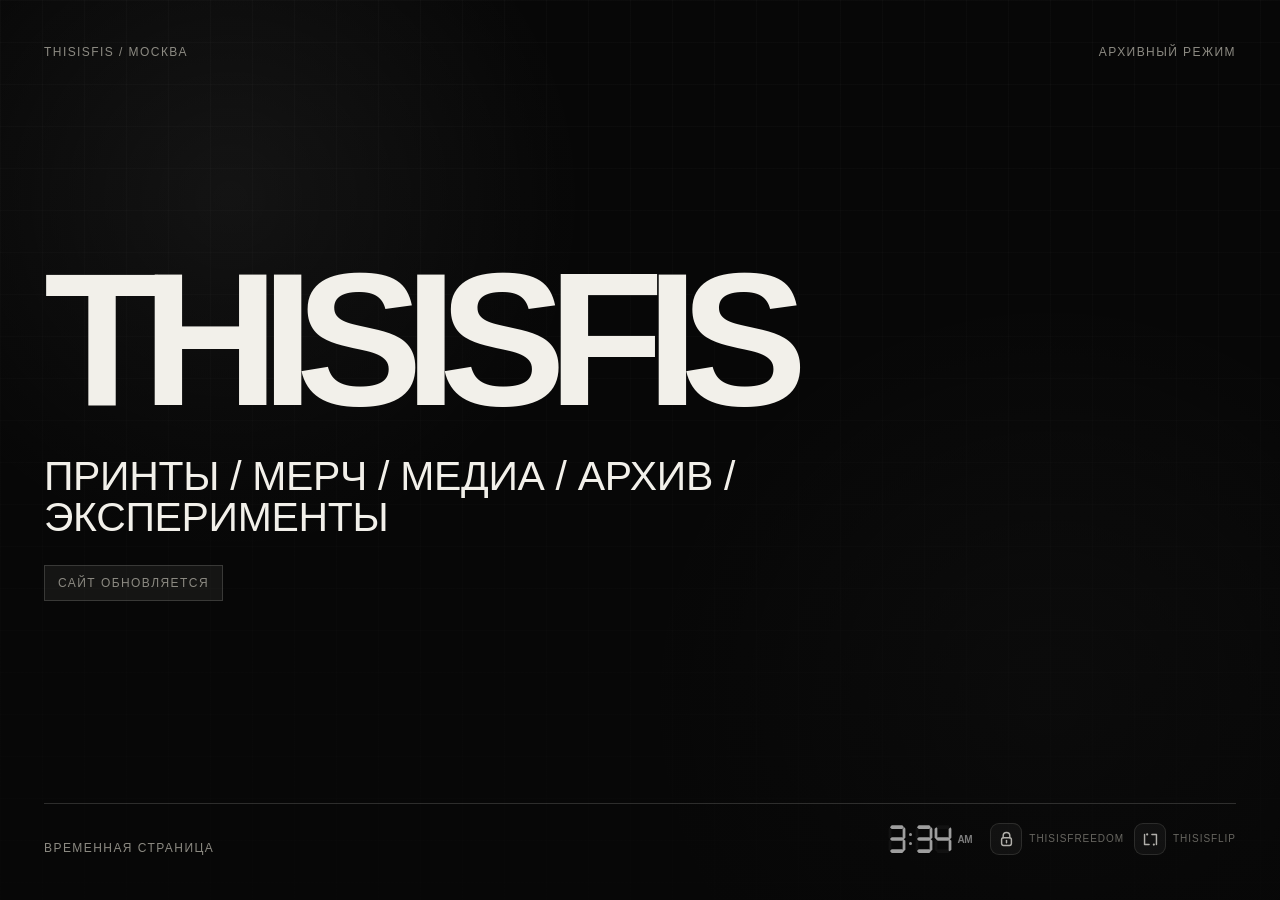
<file: index.html>
<!doctype html>
<html lang="ru">
<head>
  <meta charset="utf-8" />
  <meta name="viewport" content="width=device-width, initial-scale=1" />
  <title>THISISFIS</title>
  <meta name="description" content="THISISFIS — принты, мерч, медиа, архив и эксперименты." />
  <meta name="robots" content="index, follow" />
  <style>
    :root {
      --bg: #070707;
      --fg: #f2f0ea;
      --muted: #8c8a82;
      --line: rgba(242, 240, 234, 0.16);
      --soft: rgba(242, 240, 234, 0.055);
      --ai333: #7157ff;
    }

    * { box-sizing: border-box; }

    html { min-height: 100%; background: var(--bg); }

    body {
      margin: 0;
      min-height: 100vh;
      background: var(--bg);
      color: var(--fg);
      font-family: Arial, Helvetica, sans-serif;
      letter-spacing: -0.02em;
    }

    .page {
      min-height: 100vh;
      display: grid;
      grid-template-rows: auto 1fr auto;
      padding: clamp(20px, 4vw, 44px);
      position: relative;
      overflow: hidden;
      isolation: isolate;
    }

    .page::before {
      content: "";
      position: absolute;
      inset: 0;
      z-index: -2;
      background:
        radial-gradient(circle at 18% 22%, rgba(255,255,255,0.08), transparent 28%),
        radial-gradient(circle at 82% 78%, rgba(255,255,255,0.055), transparent 32%),
        linear-gradient(rgba(255,255,255,0.025) 1px, transparent 1px),
        linear-gradient(90deg, rgba(255,255,255,0.025) 1px, transparent 1px);
      background-size: auto, auto, 42px 42px, 42px 42px;
    }

    .page::after {
      content: "";
      position: absolute;
      inset: 0;
      z-index: -1;
      background: linear-gradient(180deg, rgba(7,7,7,0.2), rgba(7,7,7,0.86));
    }

    header, footer {
      display: flex;
      justify-content: space-between;
      gap: 24px;
      color: var(--muted);
      font-size: 12px;
      line-height: 1.35;
      text-transform: uppercase;
      letter-spacing: 0.12em;
    }

    main {
      display: flex;
      flex-direction: column;
      justify-content: center;
      max-width: 1280px;
      padding: 8vh 0;
    }

    h1 {
      margin: 0;
      font-size: clamp(58px, 15vw, 190px);
      line-height: 0.82;
      letter-spacing: -0.095em;
      text-transform: uppercase;
      font-weight: 900;
    }

    .tagline {
      margin-top: clamp(22px, 4vw, 38px);
      max-width: 820px;
      font-size: clamp(19px, 3.2vw, 42px);
      line-height: 1.02;
      text-transform: uppercase;
    }

    .status {
      margin-top: 26px;
      width: fit-content;
      border: 1px solid var(--line);
      padding: 11px 13px;
      color: var(--muted);
      background: var(--soft);
      font-size: 12px;
      line-height: 1;
      text-transform: uppercase;
      letter-spacing: 0.12em;
    }

    footer {
      align-items: flex-end;
      border-top: 1px solid var(--line);
      padding-top: 18px;
    }

    nav {
      display: flex;
      flex-wrap: wrap;
      gap: 16px;
      justify-content: flex-end;
      align-items: center;
    }

    a {
      color: var(--fg);
      text-decoration: none;
    }

    a:focus-visible {
      outline: 1px solid rgba(242, 240, 234, 0.5);
      outline-offset: 4px;
    }

    /* ИИ В 3:33 НОЧИ — seven-segment clock mark */
    .ai333-link {
      display: inline-flex;
      align-items: center;
      color: #aaa8a1;
      filter: grayscale(1);
      padding: 2px 0;
      transition: color .18s ease, filter .18s ease, transform .18s ease;
    }

    .ai333-clock {
      display: inline-flex;
      align-items: center;
      gap: 1px;
      line-height: 1;
    }

    .seg-digit {
      width: 18px;
      height: 30px;
      display: block;
      flex: 0 0 auto;
      overflow: visible;
    }

    .seg-digit .segment {
      fill: currentColor;
      opacity: .055;
      transition: opacity 45ms linear, filter .18s ease;
    }

    .seg-digit[data-digit="3"] .seg-a,
    .seg-digit[data-digit="3"] .seg-b,
    .seg-digit[data-digit="3"] .seg-c,
    .seg-digit[data-digit="3"] .seg-d,
    .seg-digit[data-digit="3"] .seg-g,
    .seg-digit[data-digit="4"] .seg-b,
    .seg-digit[data-digit="4"] .seg-c,
    .seg-digit[data-digit="4"] .seg-f,
    .seg-digit[data-digit="4"] .seg-g {
      opacity: .94;
    }

    .ai333-colon {
      width: 7px;
      height: 30px;
      position: relative;
      flex: 0 0 7px;
      opacity: .88;
      animation: ai333Colon 1s steps(1, end) infinite;
    }

    .ai333-colon::before,
    .ai333-colon::after {
      content: "";
      position: absolute;
      left: 2px;
      width: 3px;
      height: 3px;
      border-radius: 50%;
      background: currentColor;
    }

    .ai333-colon::before { top: 9px; }
    .ai333-colon::after { bottom: 9px; }

    .ai333-am {
      margin-left: 4px;
      margin-top: 1px;
      font-family: "Arial Narrow", "Helvetica Neue", Arial, sans-serif;
      font-size: 10px;
      font-weight: 700;
      letter-spacing: -.035em;
      line-height: 1;
      opacity: .72;
      align-self: center;
    }

    .ai333-link:hover,
    .ai333-link:focus-visible,
    .ai333-link:active {
      color: var(--ai333);
      filter: grayscale(0);
      transform: translateY(-1px);
      outline: none;
    }

    .ai333-link:hover .seg-digit .segment,
    .ai333-link:focus-visible .seg-digit .segment,
    .ai333-link:active .seg-digit .segment {
      filter: drop-shadow(0 0 3px rgba(113,87,255,.66));
    }

    .ai333-link:hover .ai333-colon,
    .ai333-link:focus-visible .ai333-colon,
    .ai333-link:active .ai333-colon,
    .ai333-link:hover .ai333-am,
    .ai333-link:focus-visible .ai333-am,
    .ai333-link:active .ai333-am {
      text-shadow: 0 0 7px rgba(113,87,255,.46);
    }

    .ai333-link.is-breaking .ai333-clock {
      animation: ai333Jitter 180ms steps(2, end) both;
    }

    .ai333-link.is-breaking .seg-digit:last-of-type {
      animation: ai333Flicker 180ms steps(2, end) both;
    }

    @keyframes ai333Colon {
      0%, 49% { opacity: .9; }
      50%, 100% { opacity: .34; }
    }

    @keyframes ai333Jitter {
      0%   { transform: translateX(0); }
      28%  { transform: translateX(-1px); }
      62%  { transform: translateX(1px); }
      100% { transform: translateX(0); }
    }

    @keyframes ai333Flicker {
      0%   { opacity: 1; }
      28%  { opacity: .28; }
      58%  { opacity: .9; }
      78%  { opacity: .42; }
      100% { opacity: 1; }
    }

    .apps {
      display: flex;
      align-items: center;
      gap: 10px;
      margin-left: 2px;
    }

    .app-item {
      display: inline-flex;
      align-items: center;
      gap: 7px;
      color: var(--muted);
      opacity: 0.72;
      cursor: default;
      user-select: none;
      pointer-events: none;
      white-space: nowrap;
      letter-spacing: 0.08em;
    }

    .app-icon {
      width: 32px;
      height: 32px;
      flex: 0 0 32px;
      display: grid;
      place-items: center;
      border: 1px solid var(--line);
      border-radius: 9px;
      background: var(--soft);
      color: var(--fg);
      overflow: hidden;
    }

    .app-icon svg {
      width: 21px;
      height: 21px;
      display: block;
    }

    .app-name {
      font-size: 10px;
      line-height: 1;
    }

    .freedom-mark .body,
    .freedom-mark .shackle,
    .freedom-mark .keyline,
    .flip-mark .stroke {
      fill: none;
      stroke: currentColor;
      stroke-width: 1.65;
      stroke-linecap: round;
      stroke-linejoin: round;
    }

    .flip-mark .dot { fill: currentColor; }

    @media (prefers-reduced-motion: reduce) {
      .ai333-colon,
      .ai333-link.is-breaking .ai333-clock,
      .ai333-link.is-breaking .seg-digit:last-of-type {
        animation: none;
      }
    }

    @media (max-width: 700px) {
      header, footer {
        flex-direction: column;
        align-items: flex-start;
      }

      nav { justify-content: flex-start; }
      main { padding: 10vh 0; }

      .apps {
        width: 100%;
        gap: 12px;
      }

      .app-name { display: none; }
    }
  </style>
</head>
<body>
  <div class="page">
    <header>
      <div>THISISFIS / МОСКВА</div>
      <div>АРХИВНЫЙ РЕЖИМ</div>
    </header>

    <main>
      <h1>THISISFIS</h1>
      <div class="tagline">ПРИНТЫ / МЕРЧ / МЕДИА / АРХИВ / ЭКСПЕРИМЕНТЫ</div>
      <div class="status">САЙТ ОБНОВЛЯЕТСЯ</div>
    </main>

    <footer>
      <div>ВРЕМЕННАЯ СТРАНИЦА</div>
      <nav aria-label="Ссылки и приложения">
        <a
          class="ai333-link"
          id="ai333Link"
          href="https://t.me/iamandai"
          target="_blank"
          rel="noopener noreferrer"
          aria-label="Телеграм-канал «ИИ В 3:33 НОЧИ»"
          title="ИИ В 3:33 НОЧИ"
        >
          <span class="ai333-clock" aria-hidden="true">
            <svg class="seg-digit" viewBox="0 0 20 34" data-digit="3">
              <path class="segment seg-a" d="M4 1.5h12l2 2.1-2 2.1H4L2 3.6z"/>
              <path class="segment seg-b" d="M16.4 5.7l2.1-2 1 1.8v10.2l-2 2-1.1-1.1z"/>
              <path class="segment seg-c" d="M17.5 17l2 2v10.1l-1.9 1.9-1.2-1.1V18.1z"/>
              <path class="segment seg-d" d="M4 28.6h12l2 2.1-2 2.1H4l-2-2.1z"/>
              <path class="segment seg-e" d="M.5 19l2-2 1.1 1.1v11.8L2.4 31 .5 29.1z"/>
              <path class="segment seg-f" d="M2.4 3.7l1.2 1.1v11.8L2.5 17.7l-2-2V5.5z"/>
              <path class="segment seg-g" d="M4 15.1h12l2 1.9-2 1.9H4L2 17z"/>
            </svg>
            <span class="ai333-colon"></span>
            <svg class="seg-digit" viewBox="0 0 20 34" data-digit="3">
              <path class="segment seg-a" d="M4 1.5h12l2 2.1-2 2.1H4L2 3.6z"/>
              <path class="segment seg-b" d="M16.4 5.7l2.1-2 1 1.8v10.2l-2 2-1.1-1.1z"/>
              <path class="segment seg-c" d="M17.5 17l2 2v10.1l-1.9 1.9-1.2-1.1V18.1z"/>
              <path class="segment seg-d" d="M4 28.6h12l2 2.1-2 2.1H4l-2-2.1z"/>
              <path class="segment seg-e" d="M.5 19l2-2 1.1 1.1v11.8L2.4 31 .5 29.1z"/>
              <path class="segment seg-f" d="M2.4 3.7l1.2 1.1v11.8L2.5 17.7l-2-2V5.5z"/>
              <path class="segment seg-g" d="M4 15.1h12l2 1.9-2 1.9H4L2 17z"/>
            </svg>
            <svg class="seg-digit" id="ai333LastDigit" viewBox="0 0 20 34" data-digit="3">
              <path class="segment seg-a" d="M4 1.5h12l2 2.1-2 2.1H4L2 3.6z"/>
              <path class="segment seg-b" d="M16.4 5.7l2.1-2 1 1.8v10.2l-2 2-1.1-1.1z"/>
              <path class="segment seg-c" d="M17.5 17l2 2v10.1l-1.9 1.9-1.2-1.1V18.1z"/>
              <path class="segment seg-d" d="M4 28.6h12l2 2.1-2 2.1H4l-2-2.1z"/>
              <path class="segment seg-e" d="M.5 19l2-2 1.1 1.1v11.8L2.4 31 .5 29.1z"/>
              <path class="segment seg-f" d="M2.4 3.7l1.2 1.1v11.8L2.5 17.7l-2-2V5.5z"/>
              <path class="segment seg-g" d="M4 15.1h12l2 1.9-2 1.9H4L2 17z"/>
            </svg>
            <span class="ai333-am">AM</span>
          </span>
        </a>

        <div class="apps" aria-label="Приложения">
          <span class="app-item" aria-label="ThisisFreedom — приложение, ссылка отключена" title="ThisisFreedom">
            <span class="app-icon" aria-hidden="true">
              <svg class="freedom-mark" viewBox="0 0 24 24">
                <path class="shackle" d="M8.2 10V7.8a3.8 3.8 0 0 1 7.6 0V10"></path>
                <rect class="body" x="6.4" y="10" width="11.2" height="8.8" rx="2.1"></rect>
                <path class="keyline" d="M12 13.2v2.5"></path>
              </svg>
            </span>
            <span class="app-name">THISISFREEDOM</span>
          </span>

          <span class="app-item" aria-label="ThisisFlip — приложение, ссылка отключена" title="ThisisFlip">
            <span class="app-icon" aria-hidden="true">
              <svg class="flip-mark" viewBox="0 0 24 24">
                <path class="stroke" d="M5.2 6.2v11.6h5.2"></path>
                <path class="stroke" d="M18.8 17.8V6.2h-5.2"></path>
                <circle class="dot" cx="8.2" cy="6.2" r="1.25"></circle>
                <circle class="dot" cx="15.8" cy="17.8" r="1.25"></circle>
              </svg>
            </span>
            <span class="app-name">THISISFLIP</span>
          </span>
        </div>
      </nav>
    </footer>
  </div>

  <script>
    (() => {
      const link = document.getElementById('ai333Link');
      const lastDigit = document.getElementById('ai333LastDigit');
      const reduceMotion = window.matchMedia('(prefers-reduced-motion: reduce)').matches;

      if (!link || !lastDigit || reduceMotion) return;

      const breakClock = () => {
        lastDigit.setAttribute('data-digit', '4');
        link.classList.add('is-breaking');

        window.setTimeout(() => {
          lastDigit.setAttribute('data-digit', '3');
          link.classList.remove('is-breaking');
        }, 180);
      };

      window.setInterval(breakClock, 1000);
    })();
  </script>
</body>
</html>
</file>
